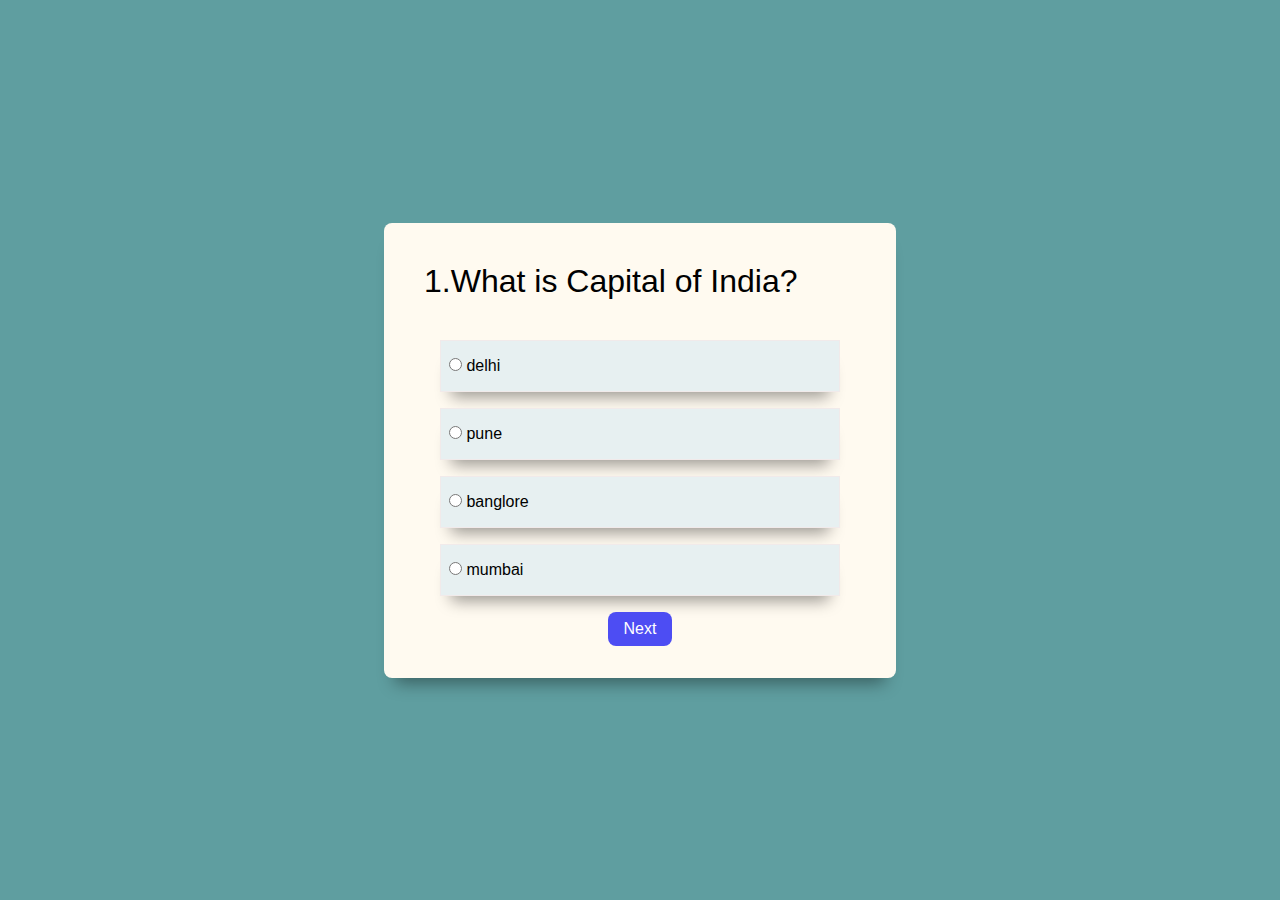
<file: index.html>
<!DOCTYPE html>
<html lang="en">
<head>
    <meta charset="UTF-8">
    <meta http-equiv="X-UA-Compatible" content="IE=edge">
    <meta name="viewport" content="width=device-width, initial-scale=1.0">
    <link rel="stylesheet" href="quiz.css">
    <title>Document</title>
</head>
<body>
    <div class="container">
        
        <div class="row">
        <h3 class="question">question comes here</h3>
        <ul>
            <li>
                <input type="radio" name="answer" id="ans1" class="answer">
                <label for="ans1" id="option1">option 1</label> 
            </li>
            <li>
                <input type="radio" name="answer" id="ans2" class="answer">
                <label for="ans2" id="option2">option 2</label> 
            </li>
            <li>
                <input type="radio" name="answer" id="ans3" class="answer">
                <label for="ans3" id="option3">option 3</label>
            </li>
            <li>
                <input type="radio" name="answer" id="ans4" class="answer">
                <label for="ans4" id="option4">option 4</label>
            </li>
        </ul>
        <button id="submit">Next</button>
        <div id="showScore" class="scoreArea"></div>
        </div>
    </div>
</body>
<script src="quiz.js"></script>
</html>
</file>
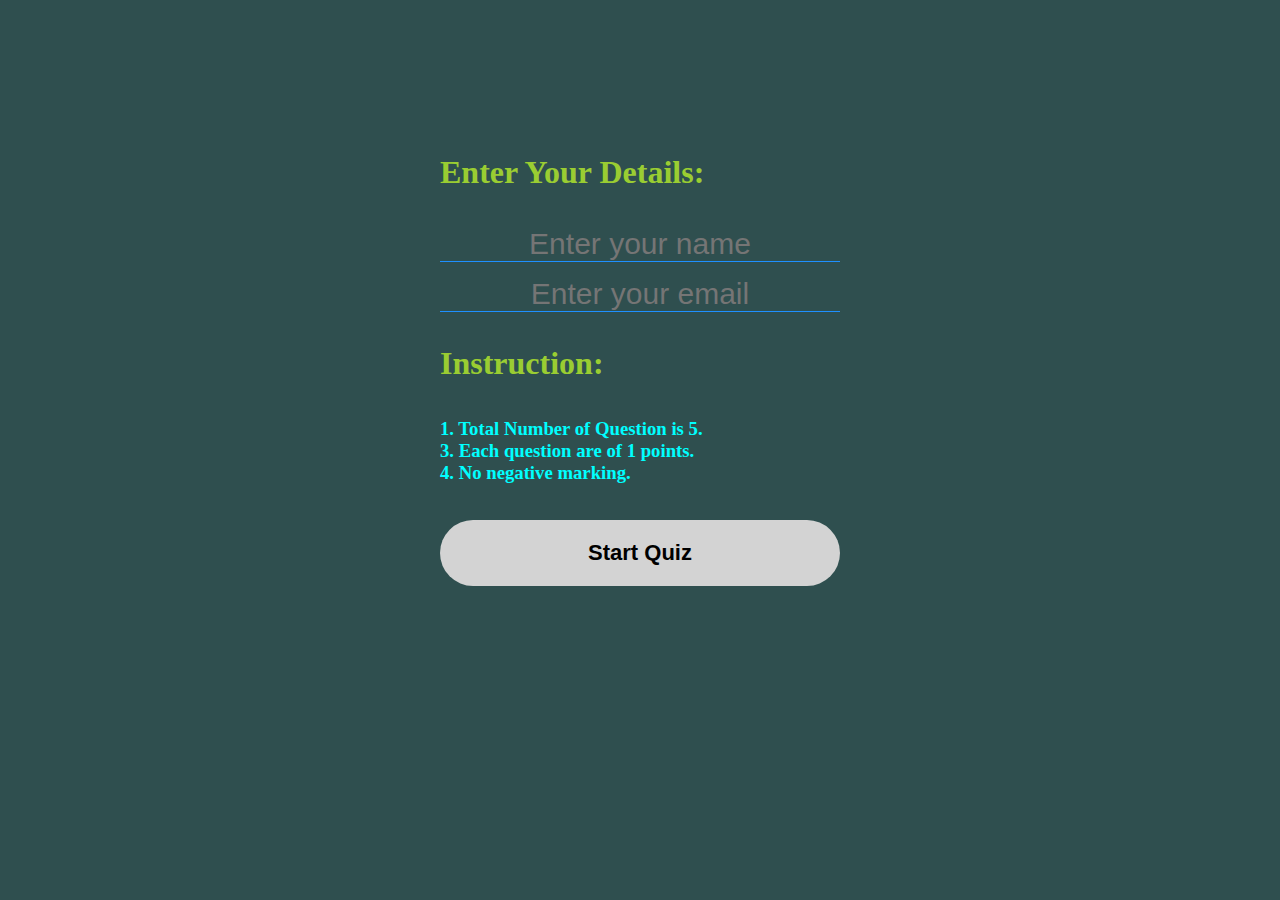
<file: start.html>
<!DOCTYPE html>
<html lang="en">

<head>
    <meta charset="UTF-8">
    <meta name="viewport" content="width=device-width, initial-scale=1.0">
    <meta http-equiv="X-UA-Compatible" content="ie=edge">
    <title>Quiz WebPage</title>

    <!-- style.css -->
    <link rel="stylesheet" href="style.css">
</head>
<body>
    <div class="wrapper">

        <div class="welcome_text">

            <h1 style="color: yellowgreen;">Enter Your Details:</h1>
            <br><br>
            <form class="welcome_form" name="welcome_form" onsubmit="submitForm(event)">

                <input type="text" name="name" placeholder="Enter your name" required>
                <input type="email" name="name1" placeholder="Enter your email" required>
                <br>
                <div>
                    <h1 style="color:yellowgreen">Instruction:</h1><br><br>
                    <h3 style="color:cyan">1. Total Number of Question is 5.</h3>
                    <h3 style="color:cyan">3. Each question are of 1 points.</h3>
                    <h3 style="color:cyan">4. No negative marking.</h3>
                </div>
                <br><br>
                <button>Start Quiz</button>
            </form>

        </div>
    </div>

    <!-- site.js -->
    <script src="start.js"></script>

</body>

</html>
</file>
<file: quiz.css>
*{
        box-sizing:border-box;
        font-weight:300;
        margin:0;
        padding:0;
        font-family:"josefin-sanse", sans-serif;
        }
         h3{
             padding-left:2rem;
           }
        .container{
            width:100vw;
            height:100vh;
            background-color:cadetblue;
            display:grid;
            place-items:center;
        }
        .row{
            background-color:floralwhite;
            width:40vw;
            padding:2rem 0.5rem;
            border-radius:0.5rem;
            box-shadow:0 1rem 1rem -0.7rem rgba(0,0,0,0.4);
        }
        .row h3
        {
          font-size:2rem;
          font-weight:400;
          margin:0.5rem 0 2.5rem 0;
        }
        .row li{
            list-style:none;
            border-color:rgb(241, 234, 234);
            border-style:solid;
            border-width:thin;
            font-size:1rem;
            background-color:rgb(231, 240, 241);
            margin-top:1rem;
            margin-left:3rem;
            margin-right:3rem;
            padding:1rem 0.5rem;
            box-shadow:0 1rem 1rem -0.7rem rgba(0,0,0,0.4);
        }
        .row li:hover{
            background-color:cadetblue;
        }
        label{
            cursor:pointer;
        }
        button{
            cursor:pointer;
        }
        input{
            cursor:pointer;
        }
        #submit,.btn
        {
          display:block;
          border:none; 
          background-color:rgb(77, 77, 243);
          font-size:1rem;
          color:white;
          padding:0.5rem 1rem;
          margin:auto;
          margin-top:1rem;
          border-radius:0.5rem;
        }
        #submit:hover
        {
          background-color:rgb(130, 130, 245);
        }
        #showScore{
            background-color:cadetblue;
            padding:1rem 1rem;
            margin-top:1rem;
            box-shadow:0 1rem 1rem -0.7rem rgba(0,0,0,0.4);
        }
        .scoreArea{
            display:none;
        }
        #showScore h3{
            font-size:1rem;
            text-align:center;
            color:rgb(10, 97, 43);
        }
        #showScore .btn{
            margin-top:2rem;
            background-color:rgb(81, 70, 180);
            color:rgb(227, 215, 233);
        }
        #showScore .btn:hover
        {
            background-color:rgb(194, 140, 245);
        }
         @media(max-width:768px){
        .row h3
        {
          font-size:1.5rem;
          font-weight:300;
          margin:0.5rem 0 1.5rem 0;
          color:red;
        } 
        .row{
           width:70vw;
            padding:2rem 0.5rem;
            padding-left:0.2rem;
            }
        h3{
             padding-left:1rem;
           }
           .row li{
              padding-right:7rem;
              margin-right:12rem;
              padding-bottom:1rem;
              }
      }
         @media(max-width:647px)
      {
     .row li{
         margin-right:1rem;
         margin-left:1rem;
     }
 }
</file>
<file: style.css>
* {
  padding: 0;
  margin: 0;
  box-sizing: border-box;
}
body {
  font-family: "Lato";
}
.wrapper {
  display: flex;
  justify-content:center;
  padding-top: 12%;
  width: 100vw;
  height: 100vh;
  background-color:darkslategray;
}

.welcome_text {
  width: 400px;
}
.welcome_form input,
.welcome_form button {
  display: block;
  width: 100%;
}

.welcome_form input {
  background-color: transparent;
  color: #fff;
  font-size: 30px;
  text-align: center;
  border: none;
  border-bottom: 1px solid dodgerblue;
  margin-bottom: 15px;
}

.welcome_form input:focus {
  outline: none;

}

.welcome_form button {
  padding: 20px 0;
  border: none;
  border-radius: 100px;
  background-color:lightgrey;
  color:black;
  font-size: 22px;
  transition: 0.4s all;
  font-weight: bolder;
  
}

.welcome_form button:hover {
  box-shadow: 0px 0px 10px 1px rgba(0, 0, 0, 0.2);
  transform: translateY(-5px);
  cursor: pointer;
  background-color: chartreuse;
}
.award_icon {
  display: block;
  font-size: 300px;
  color: #fff;
}

.username,
.userpoints,
.usertime {
  color: #fff;
  text-align: center;
  margin-top: 15px;
}
</file>
